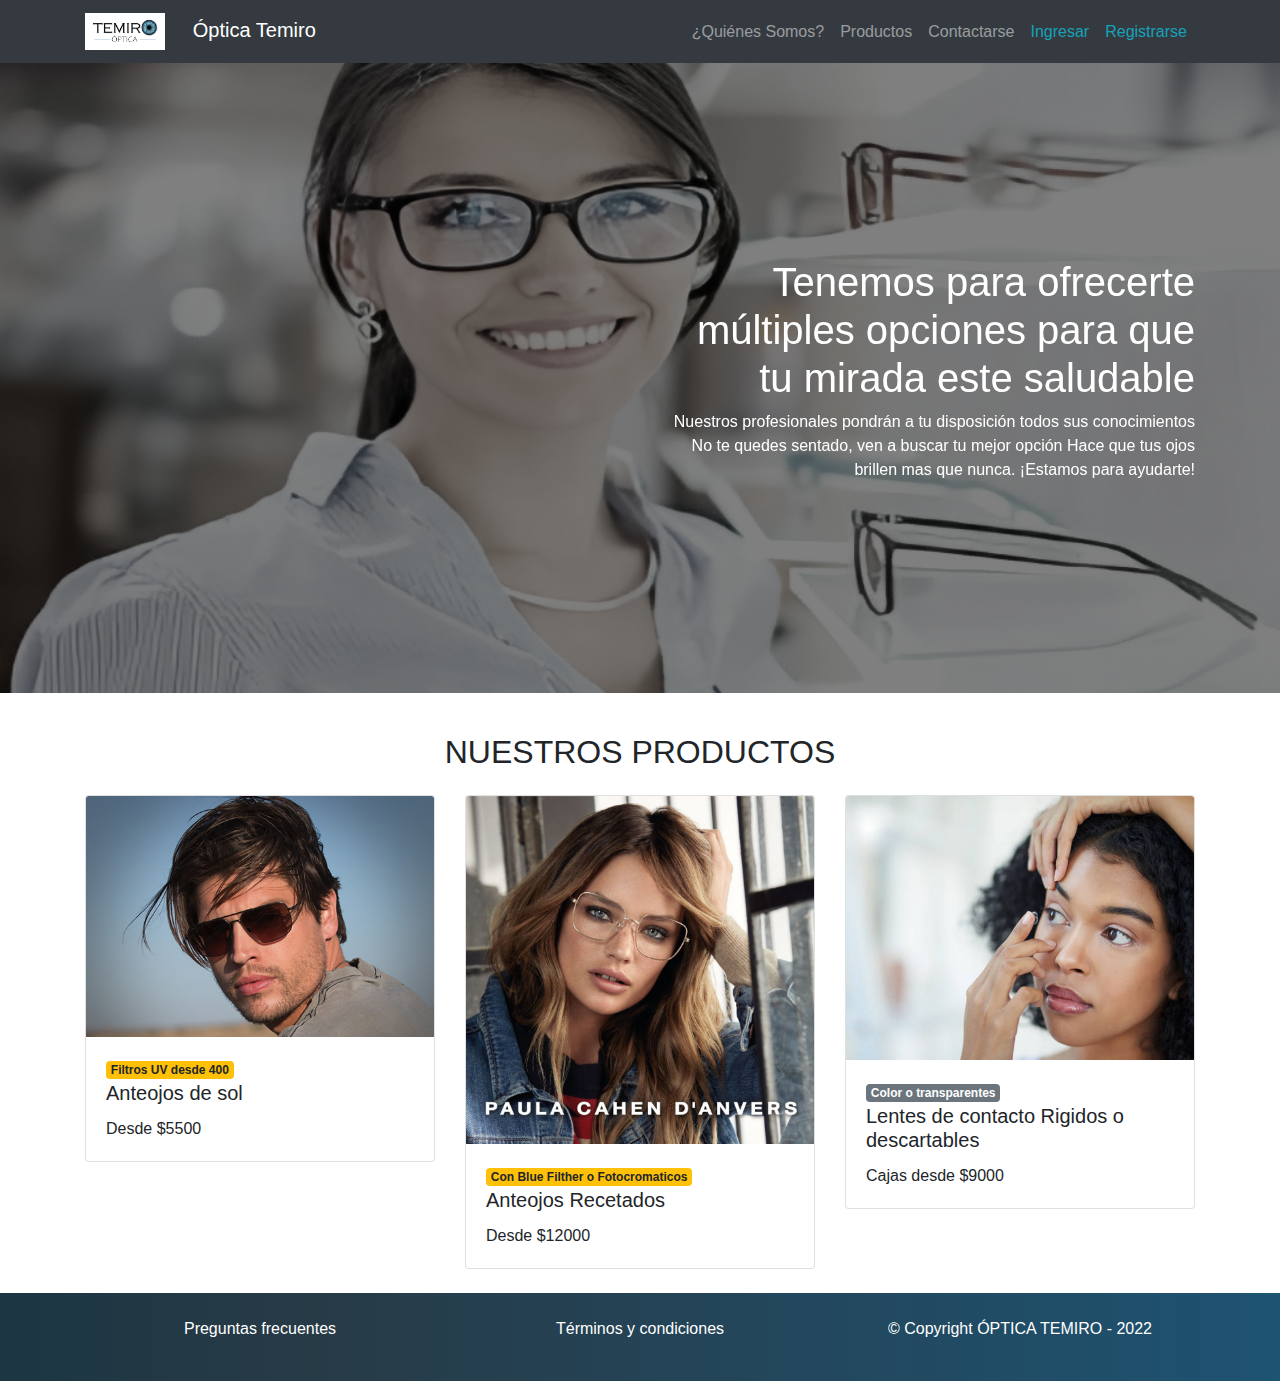
<file: frontend/index.html>
<!doctype html>
<html lang="en">
  <head>
    <meta charset="utf-8">
    <meta name="viewport" content="width=device-width, initial-scale=1, shrink-to-fit=no">

<!-- <link rel="stylesheet" href="css/bootstrap-5.2.1.min.css">   -->
    <link rel="stylesheet" href="https://stackpath.bootstrapcdn.com/bootstrap/4.1.3/css/bootstrap.min.css">
    <link rel="stylesheet" href="css/index.css">
    
    <title>Óptica Temiro</title>
  </head>
  <body data-spy="scroll" data-target="#navbar" data-offset="57">

    <header>
    <nav id="header" class="navbar navbar-expand-lg navbar-dark bg-dark sticky-top">
      <div class="container">
        <a class="navbar-brand" href="#">
          <img src="img/marcaoptica.jpg" alt="logo óptica">
          &nbsp&nbsp&nbsp  Óptica Temiro
        </a>
        <button class="navbar-toggler" type="button" data-toggle="collapse" data-target="#navbar" aria-controls="navbarSupportedContent" aria-expanded="false" aria-label="Toggle navigation">
          <span class="navbar-toggler-icon"></span>
        </button>

        <div class="collapse navbar-collapse" id="navbar">
          <ul class="navbar-nav ml-auto">
            <li class="nav-item">
              <a class="nav-link" href="./quienes-somos.html">¿Quiénes Somos?</a>
            </li>
            <li class="nav-item">
              <a class="nav-link" href="./pedido-usuarios.html">Productos</a>
            </li>
            <li class="nav-item">
              <a class="nav-link" href="./contacto-temiro.html">Contactarse</a>
            </li>
            <li class="nav-item ">
              <a class="nav-link text-info" href="./login.html">Ingresar</a>
            </li>
            <li class="nav-item">
              <a class="nav-link text-info" href="./formulario-registro.html" data-target="#modallogin">Registrarse</a>
            </li>
          </ul>
        </div>
      </div>
    </nav>
    </header>

    <main id="main">
      <section>
      <div id="carousel" class="carousel slide carousel-fade" data-ride="carousel" data-pause="false">
        <div class="carousel-inner">
          <div class="carousel-item active">
            <img class="d-block w-100" src="./img/imgdelcentro.jpg" alt="Imagen principal">
          </div>           
          <div class="overlay">
            <div class="container">
              <div class="row align-items-center">
                <div class="col-md-6 offset-md-6 text-center text-md-right">
                  <h1>Tenemos para ofrecerte múltiples opciones para que tu 
                    mirada este saludable</h1>
                  
                     
                    Nuestros profesionales pondrán a tu disposición
                    todos sus conocimientos
                    No te quedes sentado, ven a buscar tu mejor opción
                    Hace que tus ojos brillen mas que nunca. 
                    ¡Estamos para ayudarte!
                  </p>
                  <!--<a href="#" class="btn btn-outline-light" data-toggle="modal">Productos</a>
                  <button type="button" class="btn btnlogin" href= "./login.html" data-target="#modallogin">Ingresar</button>-->
                </div>
              </div>
            </div>
          </div>
        </div>
      </div>      
    </section>
    
    <section id="Productos" class="mt-4">
      <div class="container">
        <div class="row">
          <div class="col text-center text-uppercase p-3">
            <h2>Nuestros productos</h2>
          </div>
        </div>
        <div class="row">
          <div class="col-12 col-md-6 col-lg-4 mb-4">
            <div class="card">
              <img class="card-img-top" src="./img/gafas-serengeti-para-conducir-2.jpg"  alt="Foto anteojos de sol">
              <div class="card-body">
                <div class="badges">
                  <span class="badge badge-warning">Filtros UV desde 400</span>
                </div>
                <h5 class="card-title">Anteojos de sol</h5>
                <p class="card-text">Desde $5500</p>
              </div>
            </div>
          </div>
          <div class="col-12 col-md-6 col-lg-4 mb-4">
            <div class="card">
              <img class="card-img-top" src="./img/paula-rx-2020-1024x1022.jpg" alt="Foto anteojos Recetados">
              <div class="card-body">
                <div class="badges">
                  <span class="badge badge-warning">Con Blue Filther o Fotocromaticos</span>
                </div>
                <h5 class="card-title">Anteojos Recetados</h5>
                <p class="card-text">Desde $12000</p>
              </div>
            </div>
          </div>
          <div class="col-12 col-md-6 col-lg-4 mb-4">
            <div class="card">
              <img class="card-img-top" src="./img/contactos.jpg" alt="lentes de contacto">
              <div class="card-body">
                <div class="badges">
                  <span class="badge badge-secondary">Color o transparentes</span>
                </div>
                <h5 class="card-title">Lentes de contacto Rigidos o descartables</h5>
                <p class="card-text">Cajas desde $9000</p>
              </div>
            </div>
          </div>
          
        </div>
      </div>
    </section>   
    </main>

    <footer id="footer" class="pb-4 pt-4">
      <div class="container">
        <div class="row text-center">
          <div class="col-12 col-lg">
            <a href="./faq.html">Preguntas frecuentes</a>
          </div>
          <div class="col-12 col-lg">
            <a href="./terminos-condiciones.html">Términos y condiciones</a>
          </div>
          <div class="col-12 col-lg">
            <a href="#"><p class="copyright">&copy Copyright ÓPTICA TEMIRO - 2022</p></a>
        </div>
      </div>
    </footer>
    
    <script src="https://code.jquery.com/jquery-3.3.1.slim.min.js"></script>
    <script src="https://stackpath.bootstrapcdn.com/bootstrap/4.1.3/js/bootstrap.min.js"></script>
<!-- <script src="js/bootstrap-5.2.1.bundle.min.js"></script>  -->
  </body>
</html>
</file>
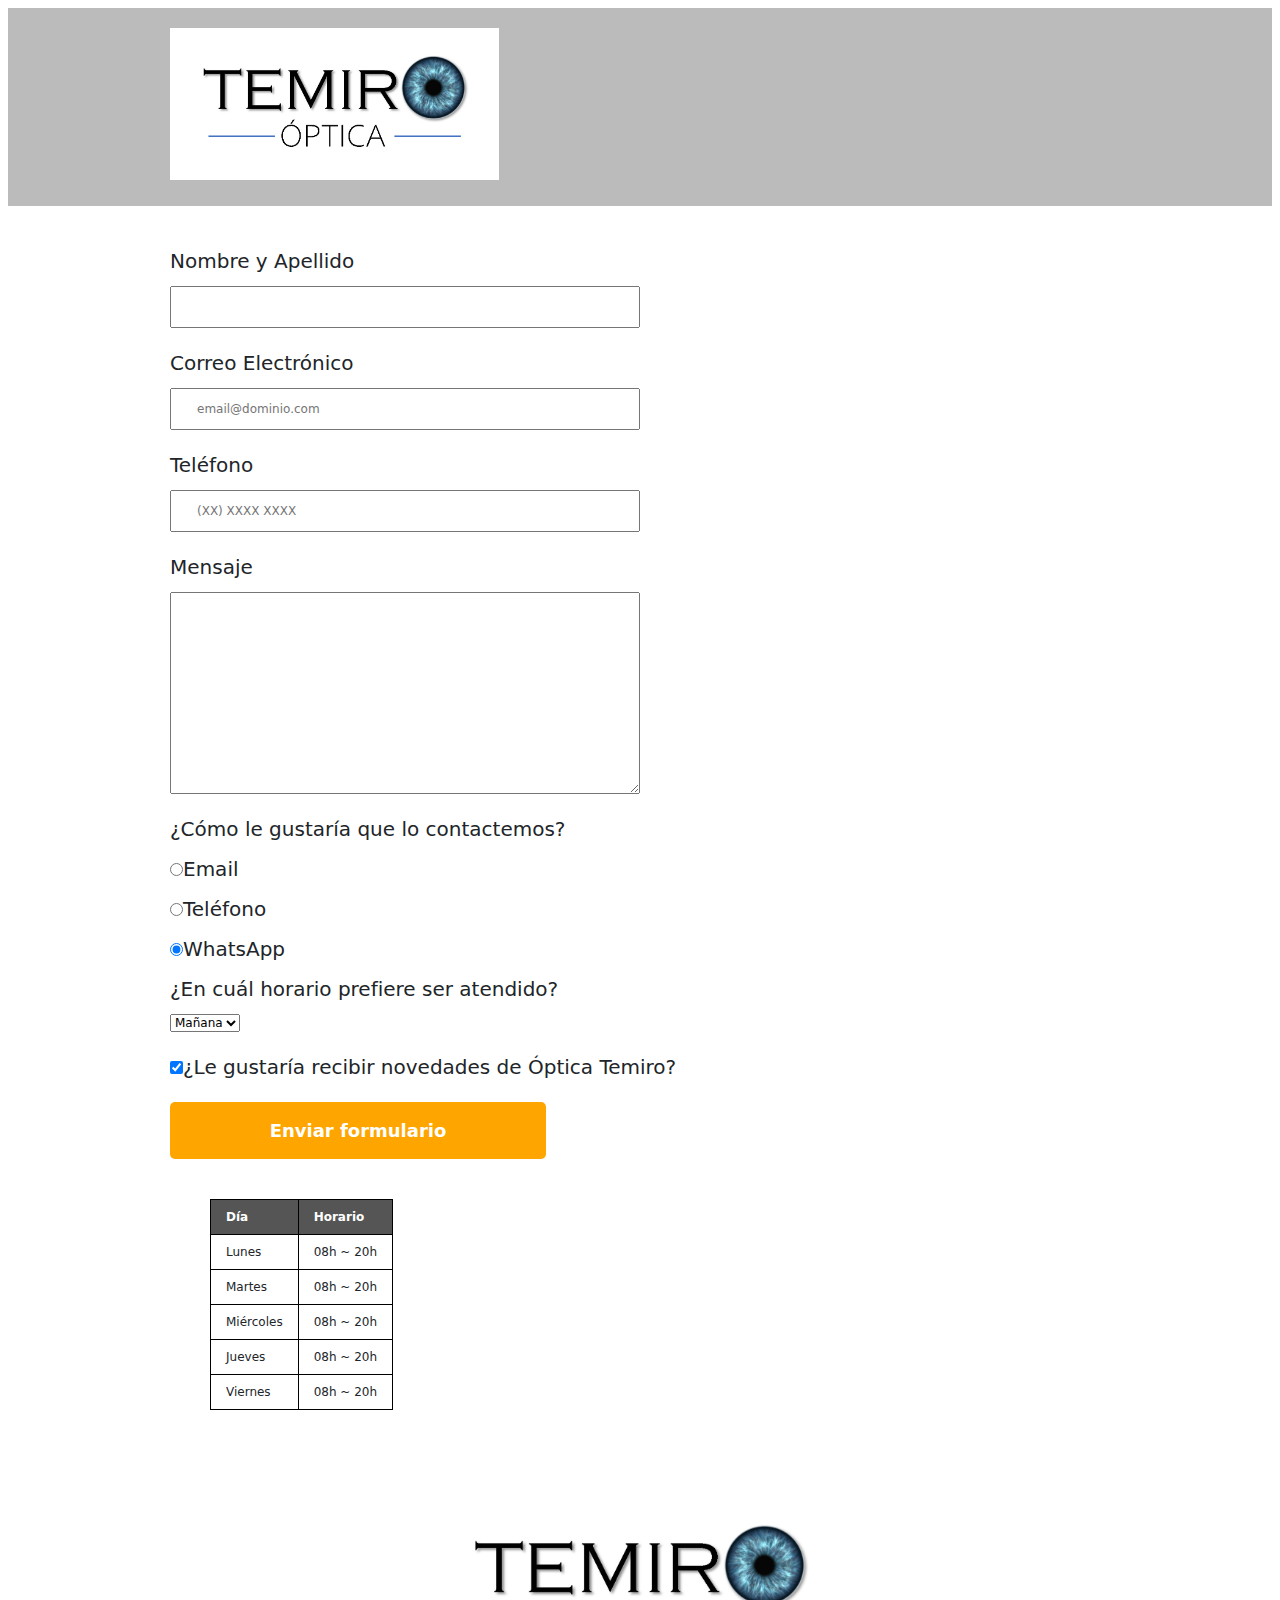
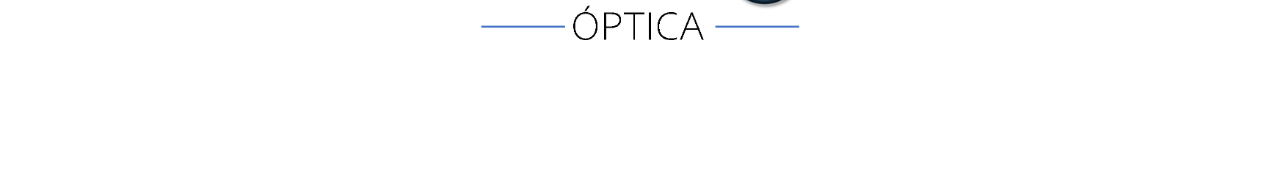
<file: frontend/contacto-temiro.html>
<!DOCTYPE html>
<html lang="es">
<head>
    <meta charset="UTF-8">
    <meta name="viewport" content="width=device-width, initial-scale=1">
    
    <link rel="stylesheet" href="css/bootstrap-5.2.1.min.css">
    <link rel="stylesheet" href="css/estilos.css">
    
    <title>Contáctanos</title>
</head>
<body class="bodyContacto">
    <header class="headerContacto">
            <div class="cajaContacto">
                <h1><img class="logoContacto" src="img/marcaoptica.jpg" alt="Logo de Óptica Temiro" width=150></h1>
            </div>
    </header>
    
    <main class="mainContacto">
            <form class="formContacto">
                <label for="nombreapellido">Nombre y Apellido</label>
                <input type="text" id="nombreapellido" class="input-padron" required>

                <label for="correoelectronico">Correo Electrónico</label>
                <input type="email" id="correoelectronico" class="input-padron" required placeholder="email@dominio.com">

                <label for="telefono">Teléfono</label>
                <input type="tel" id="telefono" class="input-padron" required placeholder="(XX) XXXX XXXX">

                <label for="mensaje">Mensaje</label>
                <textarea cols="70" rows="10" id="mensaje" class="input-padron" required></textarea>
                
                <fieldset>
                    <legend>¿Cómo le gustaría que lo contactemos?</legend>

                    <label for="radio-email"><input type="radio" name="contacto" value="email" id="radio-email">Email</label>
                    
                    <label for="radio-telefono"><input type="radio" name="contacto" value="telefono" id="radio-telefono">Teléfono</label>
                    
                    <label for="radio-whatsapp"><input type="radio" name="contacto" value="whatsapp" id="radio-whatsapp" checked>WhatsApp</label>
                    
                </fieldset>
               
                <fieldset>
                    <legend>¿En cuál horario prefiere ser atendido?</legend>
                    <select>
                        <option>Mañana</option>
                        <option>Tarde</option>
                        <option>Noche</option>
                    </select>
                </fieldset>
                
                <label class="checkbox"><input type="checkbox" checked>¿Le gustaría recibir novedades de Óptica Temiro?</label>                
                
                <input type="submit" value="Enviar formulario" class="enviar">

            </form>

            <table class="tableContacto">
                <thead>
                    <tr>
                        <th>Día</th>
                        <th>Horario</th>
                    </tr>
                </thead>
                <tbody>
                    <tr>
                        <td>Lunes</td>
                        <td>08h ~ 20h</td>
                    </tr>
                    <tr>
                        <td>Martes</td>
                        <td>08h ~ 20h</td>
                    </tr>
                    <tr>
                        <td>Miércoles</td>
                        <td>08h ~ 20h</td>
                    </tr>
                    <tr>
                        <td>Jueves</td>
                        <td>08h ~ 20h</td>
                    </tr>
                    <tr>
                        <td>Viernes</td>
                        <td>08h ~ 20h</td>
                    </tr>
                </tbody>
            </table>
    </main>
        
    <footer class="footerContacto">
        <img class="logoContacto" src="img/marcaoptica.jpg" alt="Logo de Óptica Temiro">
        <p class="copyrightContacto">&copy Copyright ÓPTICA TEMIRO - 2022</p>
    </footer>
    
    <script src="js/bootstrap-5.2.1.bundle.min.js"></script>
</body>    
</html>
</file>
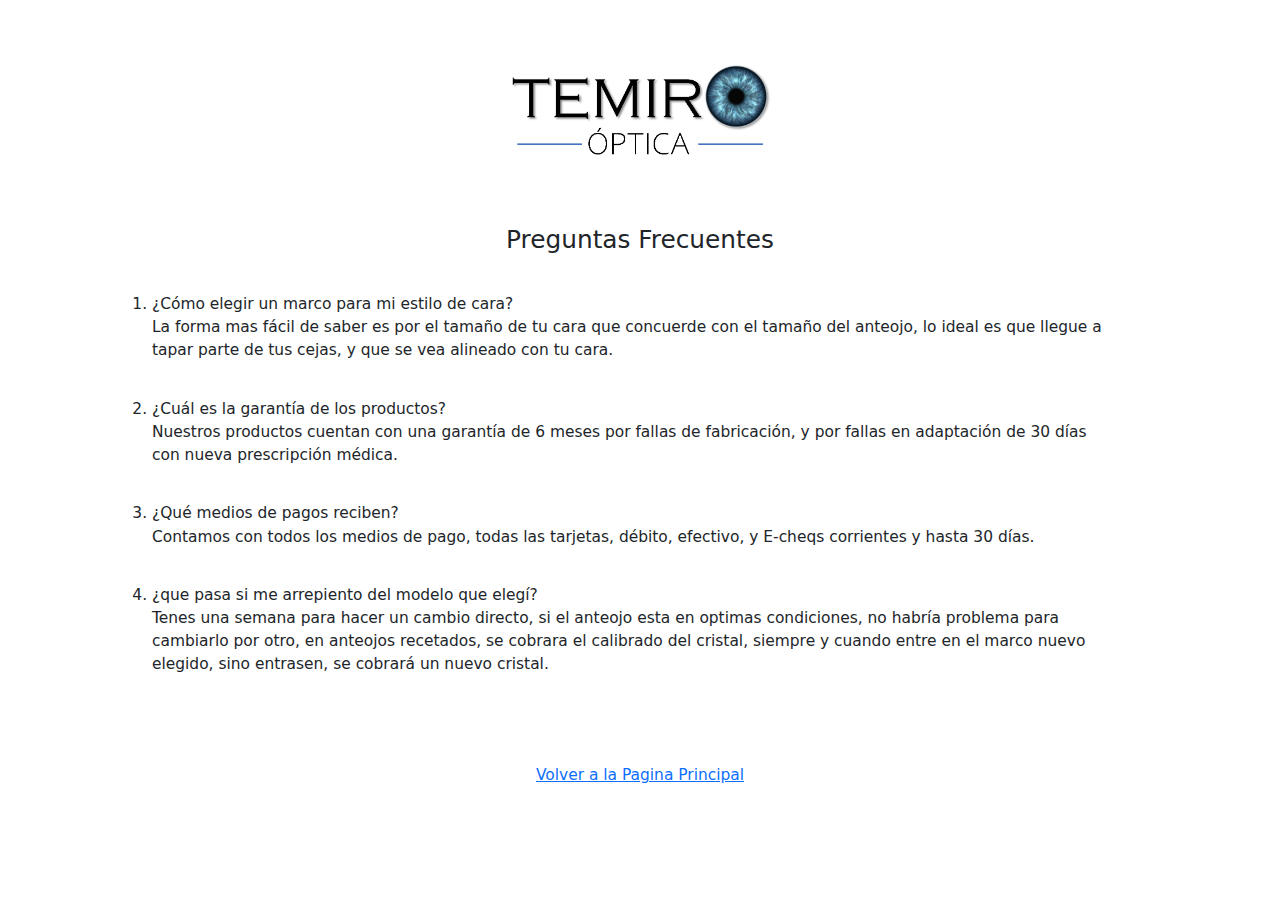
<file: frontend/FAQ.html>
<!DOCTYPE html>
<html lang="es">
<head>
    <meta charset="UTF-8">
    <meta name="viewport" content="width=device-width, initial-scale=1">    
    <link rel="stylesheet" href="css/bootstrap-5.2.1.min.css">
    <link rel="stylesheet" href="css/estilos.css">        
    <title>FAQ</title>
</head>
<body class="FAQ">
    <header>
        <img class="logoFAQ" src="./img/marcaoptica.jpg" alt="logo de la Óptica">
        <h1 class="title-FAQ">Preguntas Frecuentes</h1>
    </header>
    
    <div class="contenedor-FAQ">
        <div class="contenido-FAQ">
            
            <ol class="preguntas">
                <li class="items-faq"> ¿Cómo elegir un marco para mi estilo de cara?</li>
                    <p>La forma mas fácil de saber es por el tamaño de tu cara que concuerde con el tamaño del anteojo, lo ideal es que llegue a tapar parte de tus cejas, y que se vea alineado con tu cara.</p><br>
                <li class="items-faq"> ¿Cuál es la garantía de los productos?</li>
                    <p>Nuestros productos cuentan con una garantía de 6 meses por fallas de fabricación, y por fallas en adaptación de 30 días con nueva prescripción médica.</p><br>
                <li class="items-faq">¿Qué medios de pagos reciben?</li>
                    <p>Contamos con todos los medios de pago, todas las tarjetas, débito, efectivo, y E-cheqs corrientes y hasta 30 días.</p><br>
                <li class="items-faq">¿que pasa si me arrepiento del modelo que elegí?</li>
                    <p>Tenes una semana para hacer un cambio directo, si el anteojo esta en optimas condiciones, no habría problema para cambiarlo por otro, en anteojos recetados, se cobrara el calibrado del cristal, siempre y cuando entre en el marco nuevo elegido, sino entrasen, se cobrará un nuevo cristal.  </p>
            </ol>
        </div>

        
    </div>
 
</body>
<footer>
    <div class="footer-faq" id="faq">
        <a href="index.html">Volver a la Pagina Principal</a>
</html>
</file>
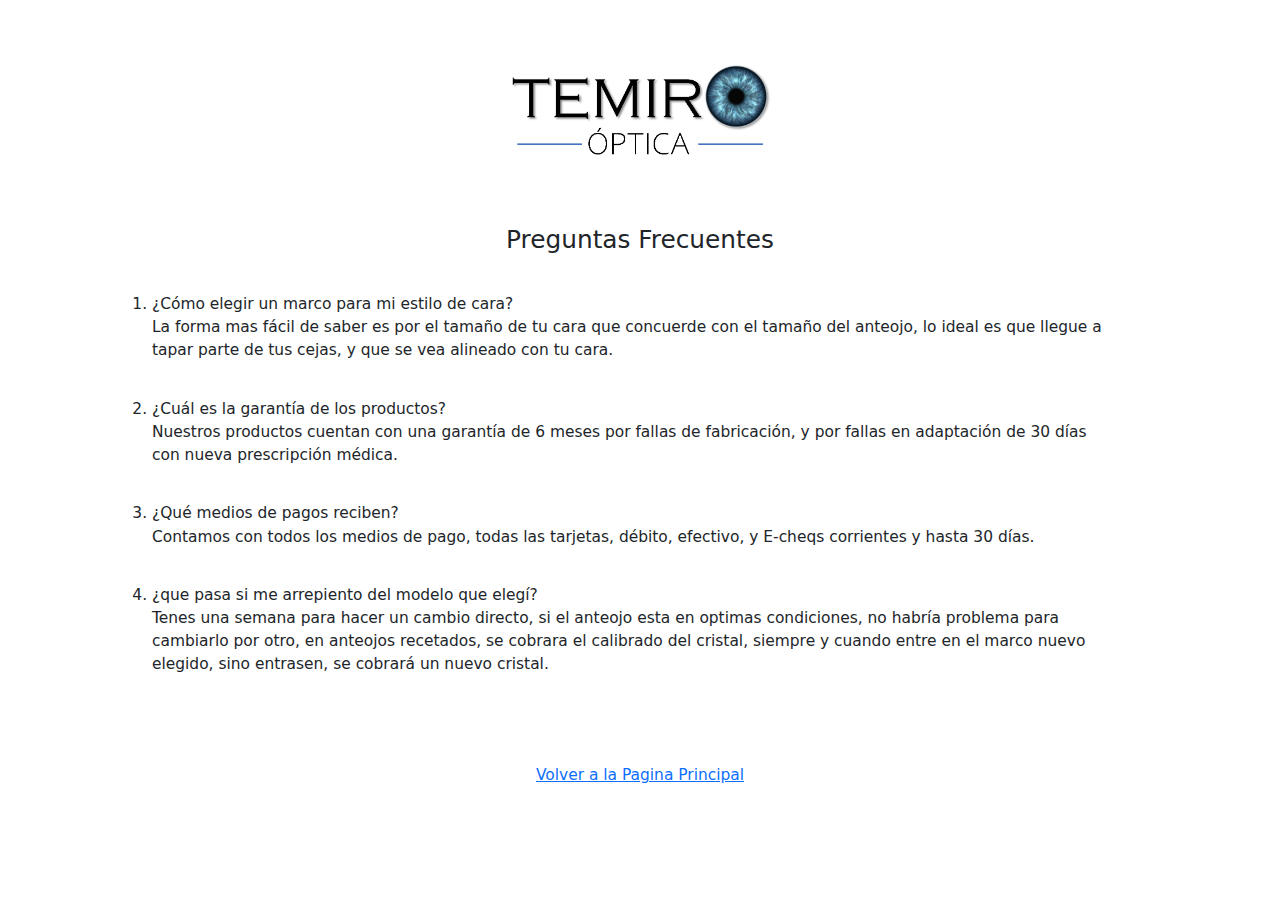
<file: frontend/faq.html>
<!DOCTYPE html>
<html lang="es">
<head>
    <meta charset="UTF-8">
    <meta name="viewport" content="width=device-width, initial-scale=1">
    
    <link rel="stylesheet" href="css/bootstrap-5.2.1.min.css">
    <link rel="stylesheet" href="css/estilos.css">
    
    <title>FAQ</title>
</head>
<body class="FAQ">
    <header>
        <img class="logoFAQ" src="img/marcaoptica.jpg" alt="logo de la Óptica" width=150>
        <h1 class="title-FAQ">Preguntas Frecuentes</h1>
    </header>
    <main>
    <div class="contenedor-FAQ">
        <div class="contenido-FAQ">

            <ol class="preguntas">
                <li class="items-faq"> ¿Cómo elegir un marco para mi estilo de cara?</li>
                    <p>La forma mas fácil de saber es por el tamaño de tu cara que concuerde con el tamaño del anteojo, lo ideal es que llegue a tapar parte de tus cejas, y que se vea alineado con tu cara.</p><br>
                <li class="items-faq"> ¿Cuál es la garantía de los productos?</li>
                    <p>Nuestros productos cuentan con una garantía de 6 meses por fallas de fabricación, y por fallas en adaptación de 30 días con nueva prescripción médica.</p><br>
                <li class="items-faq">¿Qué medios de pagos reciben?</li>
                    <p>Contamos con todos los medios de pago, todas las tarjetas, débito, efectivo, y E-cheqs corrientes y hasta 30 días.</p><br>
                <li class="items-faq">¿que pasa si me arrepiento del modelo que elegí?</li>
                    <p>Tenes una semana para hacer un cambio directo, si el anteojo esta en optimas condiciones, no habría problema para cambiarlo por otro, en anteojos recetados, se cobrara el calibrado del cristal, siempre y cuando entre en el marco nuevo elegido, sino entrasen, se cobrará un nuevo cristal.  </p>
            </ol>
        </div>

    </div>
    </main>
    <footer>
        <div class="footer-faq" id="faq">
            <a href="index.html">Volver a la Pagina Principal</a>
        </div>
    </footer>
    
    <script src="js/bootstrap-5.2.1.bundle.min.js"></script>
</body>
</html>
</file>
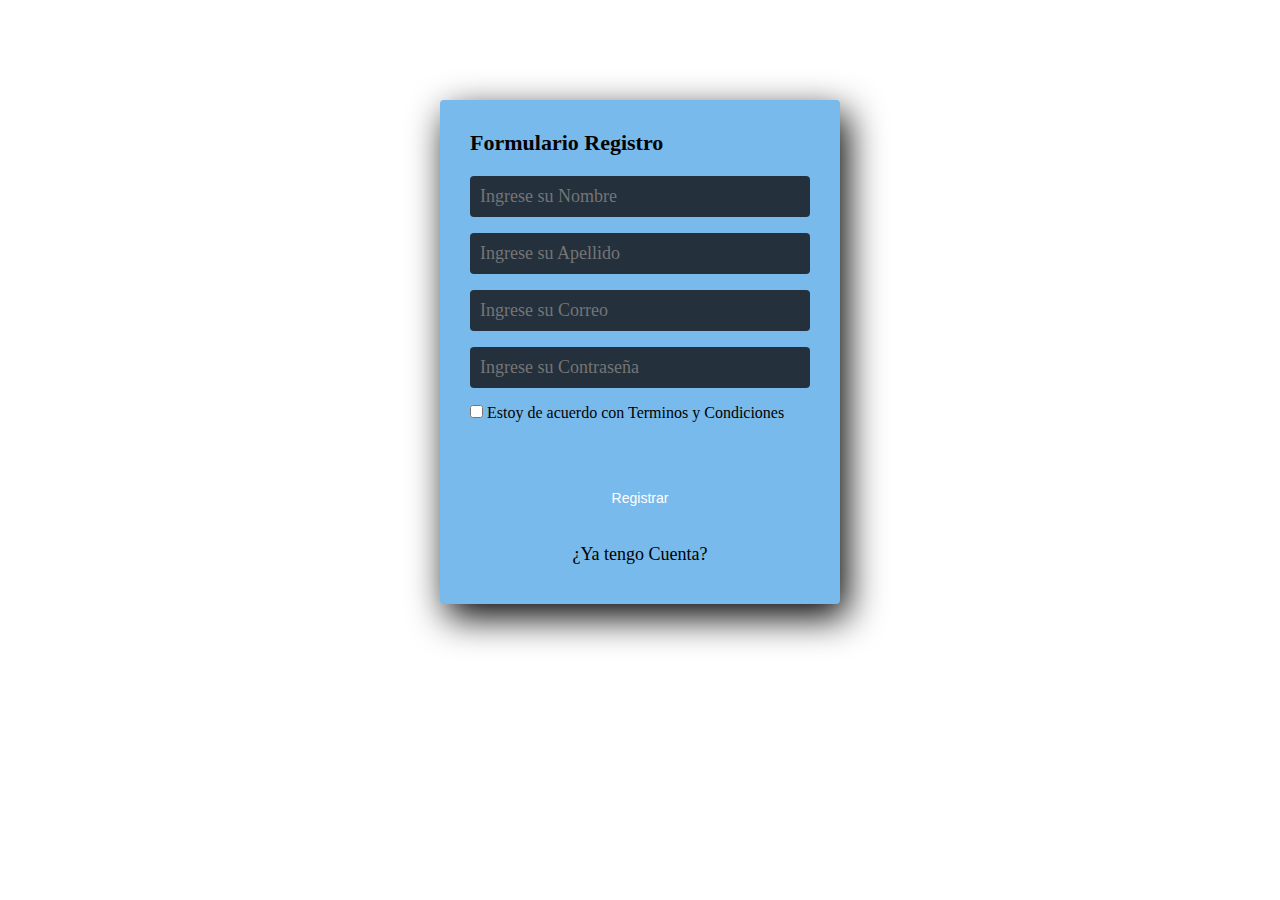
<file: frontend/Formulario de registro.HTML>
<!DOCTYPE html>
<html lang="en">
<head>
  <meta charset="UTF-8">
  <meta name="viewport" content="width=device-width, initial-scale=1.0">
  <meta http-equiv="X-UA-Compatible" content="ie=edge">
  <link rel="stylesheet" href="./css/Style Formulario Registro .css">
  <title>Formulario Registro</title>
</head>
<body>
  <section class="form-register">
    <h4>Formulario Registro</h4>
    <input class="controls" type="text" name="nombres" id="nombres" placeholder="Ingrese su Nombre">
    <input class="controls" type="text" name="apellidos" id="apellidos" placeholder="Ingrese su Apellido">
    <input class="controls" type="email" name="correo" id="correo" placeholder="Ingrese su Correo">
    <input class="controls" type="password" name="correo" id="correo" placeholder="Ingrese su Contraseña">
    <input type="checkbox" name="Aceptar" <p>   Estoy de acuerdo con <a href="#">Terminos y Condiciones</a></p>
    <input class="botons" type="submit" value="Registrar">
    <p><a href="/login/login.html">¿Ya tengo Cuenta?</a></p>
  </section>

</body>
</html>
</file>
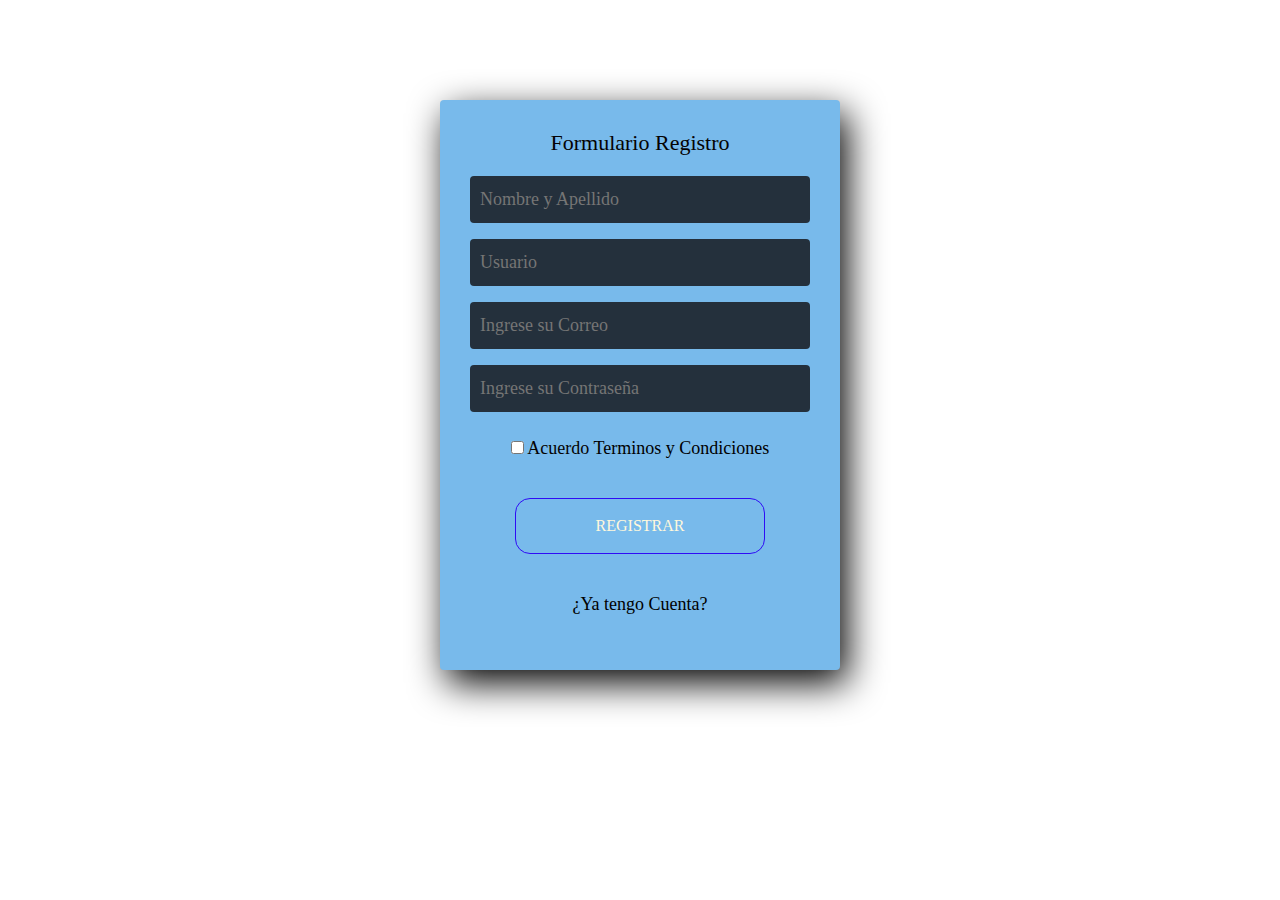
<file: frontend/formulario-registro.html>
<!DOCTYPE html>
<html lang="es">
<head>
    <meta charset="UTF-8">
    <meta name="viewport" content="width=device-width, initial-scale=1.0">
    <meta http-equiv="X-UA-Compatible" content="ie=edge">
    
    <link rel="stylesheet" href="css/bootstrap-5.2.1.min.css">
    <link rel="stylesheet" href="css/formulario-registro.css">
    
    <title>Formulario Registro</title>
</head>
<body>
    <section class="form-register">
        <form action="">
            <h4>Formulario Registro</h4>

            <input class="controls" type="text" name="nombre" id="nombre" placeholder="Nombre y Apellido" required minlength="5" maxlength="30">
            <span></span>
            <input class="controls" type="text" name="usuario" id="usuario" placeholder="Usuario" required minlength="5" maxlength="30">
            <span></span>
            <input class="controls" type="email" name="email" id="email" placeholder="Ingrese su Correo" required minlength="8" maxlength="40">
            <span id="correoOk"></span>
            <input class="controls" type="password" name="password" id="password" placeholder="Ingrese su Contraseña" required minlength="8" maxlength="80">
            <span></span>
            <p>
                <input type="checkbox" name="Aceptar" id="checkbox"> Acuerdo 
                <a target="_blank" href="terminos-condiciones.html" required>Terminos y Condiciones</a>
            </p>
            <button type="submit" class="btn">Registrar</button>
            <p>
                <a href="login.html">¿Ya tengo Cuenta?</a>
            </p>
        </form>
    </section>
  
    <script src="js/bootstrap-5.2.1.bundle.min.js"></script>
    <script src="js/validacionRegistro.js"></script>
</body>
</html>
</file>
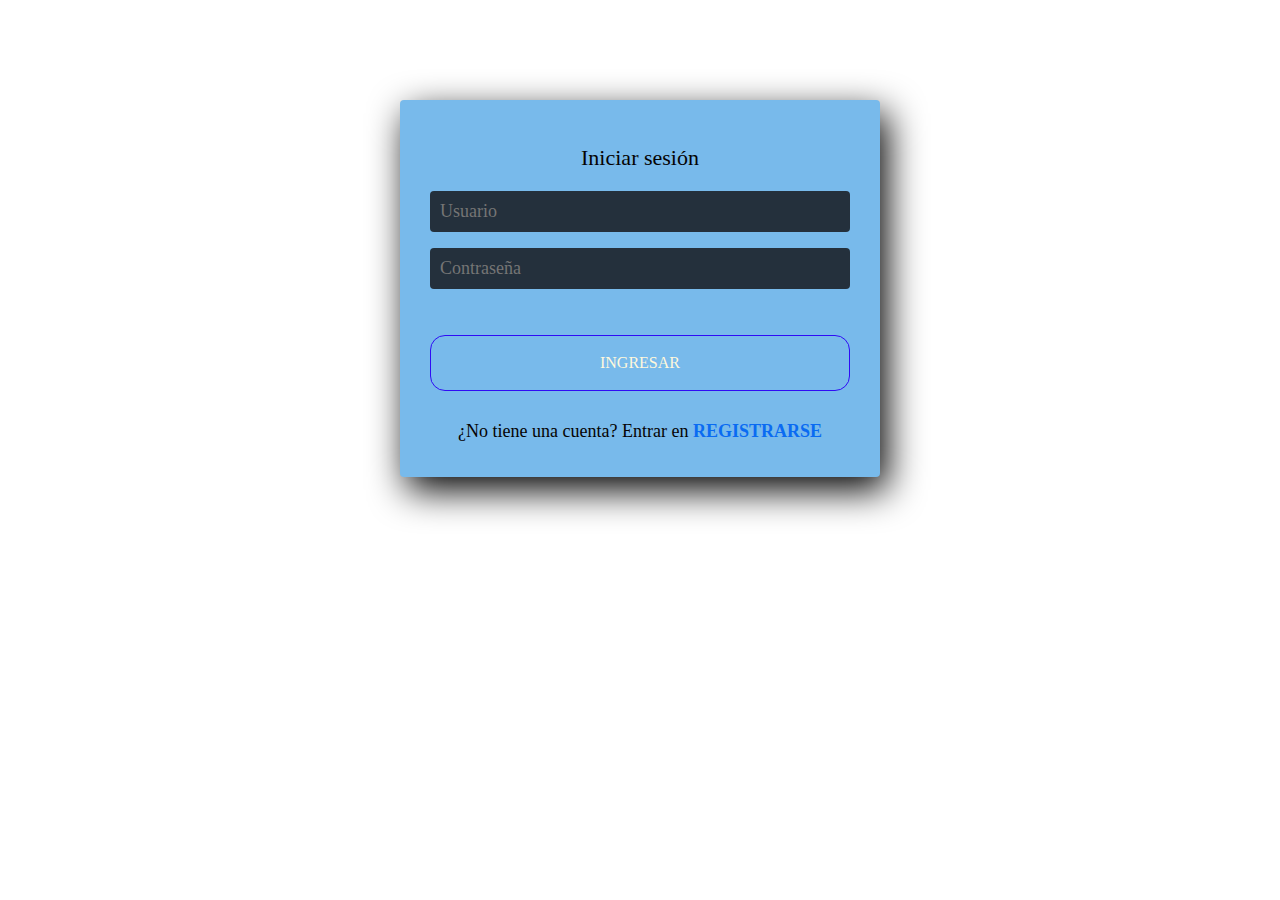
<file: frontend/login.html>
<!DOCTYPE html>
<html lang="es">
<head>
    <meta charset="UTF-8">
    <meta http-equiv="X-UA-Compatible" content="IE=edge">
    <meta name="viewport" content="width=device-width, initial-scale=1.0">
    
    <link rel="stylesheet" href="css/bootstrap-5.2.1.min.css">
    <link rel="stylesheet" href="css/normalize.css">
    <link rel="stylesheet" href="css/login.css">
    
    <title>Login TEMIRO</title>
</head>
<body>
    
    <section class="form-box">

        <!-- Acá podría ubicarse el logo de la óptica -->
        <h1 class="form-title">Iniciar sesión</h1>
        <form action="" class="needs-validation" novalidate >
            <input type="text" placeholder="Usuario" class="transfor" required minlength="5" maxlength="30">
            <div class="invalid-feedback">
               Por favor ingrese su nombre de usuario (entre 5 y 30 caract.)<br><br>
            </div> 
            <input type="password" placeholder="Contraseña" class="transfor" required minlength="8" maxlength="80">
            <div class="invalid-feedback">
               Por favor ingrese su contraseña (entre 8 y 80 caract.)<br><br>
            </div>  
            <button type="submit" class="btn">Ingresar</button>
        </form>
        <p>¿No tiene una cuenta? Entrar en  
           <a class="enlace" href="formulario-registro.html"> Registrarse</a>
        </p>
    
    </section>

    <script src="js/bootstrap-5.2.1.bundle.min.js"></script>
    <script src="js/validacionLogin.js"></script>   
</body>
</html>
</file>
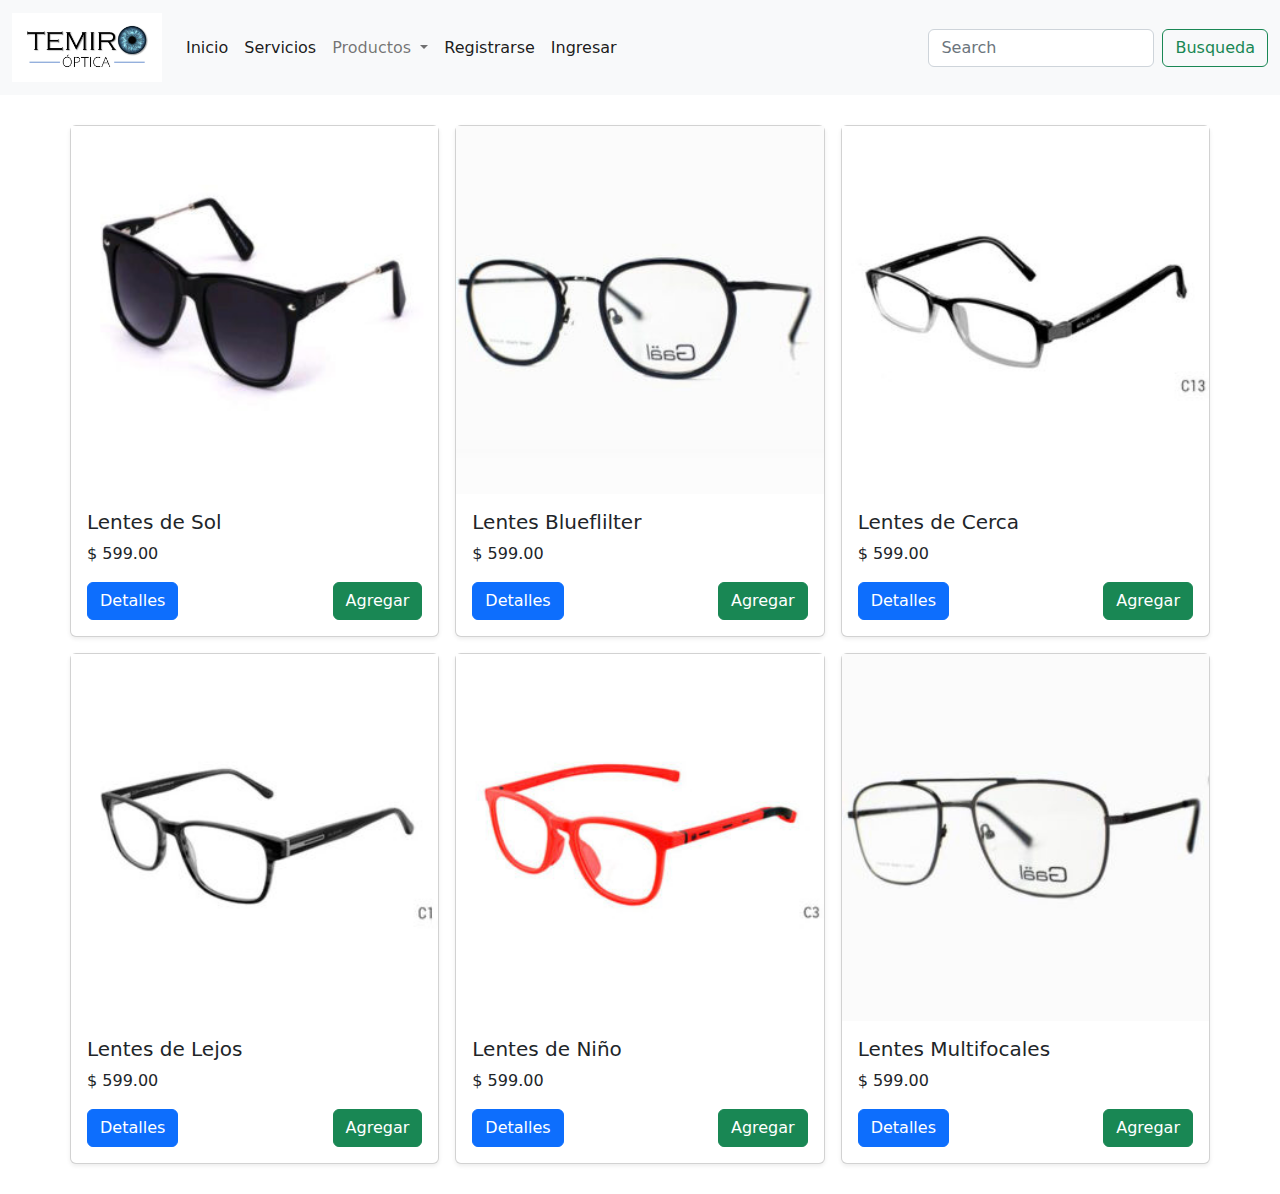
<file: frontend/pedido-usuarios.html>
<!DOCTYPE html>
<html lang="es">
<head>
    <meta charset="UTF-8">
    <meta http-equiv="X-UA-Compatible" content="IE=edge">
    <meta name="viewport" content="width=device-width, initial-scale=1.0">
    
    <link rel="stylesheet" href="css/bootstrap-5.2.1.min.css">
    <link rel="stylesheet" href="css/pedido-usuarios.css">
    
    <title>Productos</title>
</head>
<body>
  <nav class="navbar navbar-expand-lg bg-light">
    <div class="container-fluid">
      <a class="navbar-brand" href="#">
        <img src="img/marcaoptica.jpg" alt="opticaTeMiro" width="150">
      </a>
      <button class="navbar-toggler" type="button" data-bs-toggle="collapse" data-bs-target="#navbarSupportedContent" aria-controls="navbarSupportedContent" aria-expanded="false" aria-label="Toggle navigation">
        <span class="navbar-toggler-icon"></span>
      </button>
      <div class="collapse navbar-collapse" id="navbarSupportedContent">
        <ul class="navbar-nav me-auto mb-2 mb-lg-0">
          <li class="nav-item">
            <a class="nav-link active" aria-current="page" href="index.html">Inicio</a>
          </li>
          <li class="nav-item">
            <a class="nav-link active" aria-current="page" href="#">Servicios</a>
          </li>
          <li class="nav-item dropdown">
            <a class="nav-link dropdown-toggle" href="#" role="button" data-bs-toggle="dropdown-toggle" aria-expanded="false">
              Productos
            </a>
            <ul class="dropdown-menu">
              <li><a class="dropdown-item" href="#">Anteojos</a></li>
              <li><a class="dropdown-item" href="#">Anteojos con receta</a></li>
              <li><hr class="dropdown-divider"></li>
              <li><a class="dropdown-item" href="#">carga tu receta</a></li>
            </ul>
          </li>
          <li class="nav-item">
            <a class="nav-link active" aria-current="page" href="formulario-registro.html">Registrarse</a></li>
          <li>
            <a class="nav-link active" aria-current="page" href="login.html">Ingresar</a></li>
        </ul>
        <form class="d-flex" role="search">
          <input class="form-control me-2" type="search" placeholder="Search" aria-label="Search">
          <button class="btn btn-outline-success" type="submit">Busqueda</button>
        </form>
      </div>
    </div>
  </nav>
  <!--Cuerpo de pagina,las imagenes(Van alojadas en la misma carpeta que el index) -->

  <main>
    <div class="container">
        <div class="row row-cols-1 row-cols-sm-2 row-cols-md-3 g-3">
            <div class="col">
                <div class="card shadow-sm">
                    <img src="img/pedidos/lente de sol.jpg">
                    <div class="card-body">
                        <h5 class="card-title">Lentes de Sol</h5>
                        <p class="card-text">$ 599.00</p>
                        <div class="d-flex justify-content-between align-items-center">
                            <div class="btn-group">
                                <a href="#" class="btn btn-primary">Detalles</a>
                            </div>
                            <a href="#" class="btn btn-success">Agregar</a>
                        </div>
                    </div>
                </div>
            </div>
          <div class="col">
                <div class="card shadow-sm">
                    <img src="img/pedidos/lentes bluefilter.jpg">
                    <div class="card-body">
                        <h5 class="card-title">Lentes Blueflilter</h5>
                        <p class="card-text">$ 599.00</p>
                        <div class="d-flex justify-content-between align-items-center">
                            <div class="btn-group">
                                <a href="#" class="btn btn-primary">Detalles</a>
                            </div>
                            <a href="#" class="btn btn-success">Agregar</a>
                        </div>
                    </div>
                </div>
            </div>
          <div class="col">
                <div class="card shadow-sm">
                    <img src="img/pedidos/lentes de cerca.jpg">
                    <div class="card-body">
                        <h5 class="card-title">Lentes de Cerca</h5>
                        <p class="card-text">$ 599.00</p>
                        <div class="d-flex justify-content-between align-items-center">
                            <div class="btn-group">
                                <a href="#" class="btn btn-primary">Detalles</a>
                            </div>
                            <a href="#" class="btn btn-success">Agregar</a>
                        </div>
                    </div>
                </div>
            </div>
          <div class="col">
                <div class="card shadow-sm">
                    <img src="img/pedidos/lentes de lejos.jpg">
                    <div class="card-body">
                        <h5 class="card-title">Lentes de Lejos</h5>
                        <p class="card-text">$ 599.00</p>
                        <div class="d-flex justify-content-between align-items-center">
                            <div class="btn-group">
                                <a href="#" class="btn btn-primary">Detalles</a>
                            </div>
                            <a href="#" class="btn btn-success">Agregar</a>
                        </div>
                    </div>
                </div>
            </div>
          <div class="col">
                <div class="card shadow-sm">
                    <img src="img/pedidos/lentes de niño.jpg">
                    <div class="card-body">
                        <h5 class="card-title">Lentes de Niño</h5>
                        <p class="card-text">$ 599.00</p>
                        <div class="d-flex justify-content-between align-items-center">
                            <div class="btn-group">
                                <a href="#" class="btn btn-primary">Detalles</a>
                            </div>
                            <a href="#" class="btn btn-success">Agregar</a>
                        </div>
                    </div>
                </div>
            </div>
          <div class="col">
                <div class="card shadow-sm">
                    <img src="img/pedidos/lentes multifocal.jpg">
                    <div class="card-body">
                        <h5 class="card-title">Lentes Multifocales</h5>
                        <p class="card-text">$ 599.00</p>
                        <div class="d-flex justify-content-between align-items-center">
                            <div class="btn-group">
                                <a href="#" class="btn btn-primary">Detalles</a>
                            </div>
                            <a href="#" class="btn btn-success">Agregar</a>
                        </div>
                    </div>
                </div>
            </div>
        </div>
     </div>
  </main>
  <footer>
  
  </footer>
  
  <script src="js/bootstrap-5.2.1.bundle.min.js"></script>
</body>
</html>
</file>
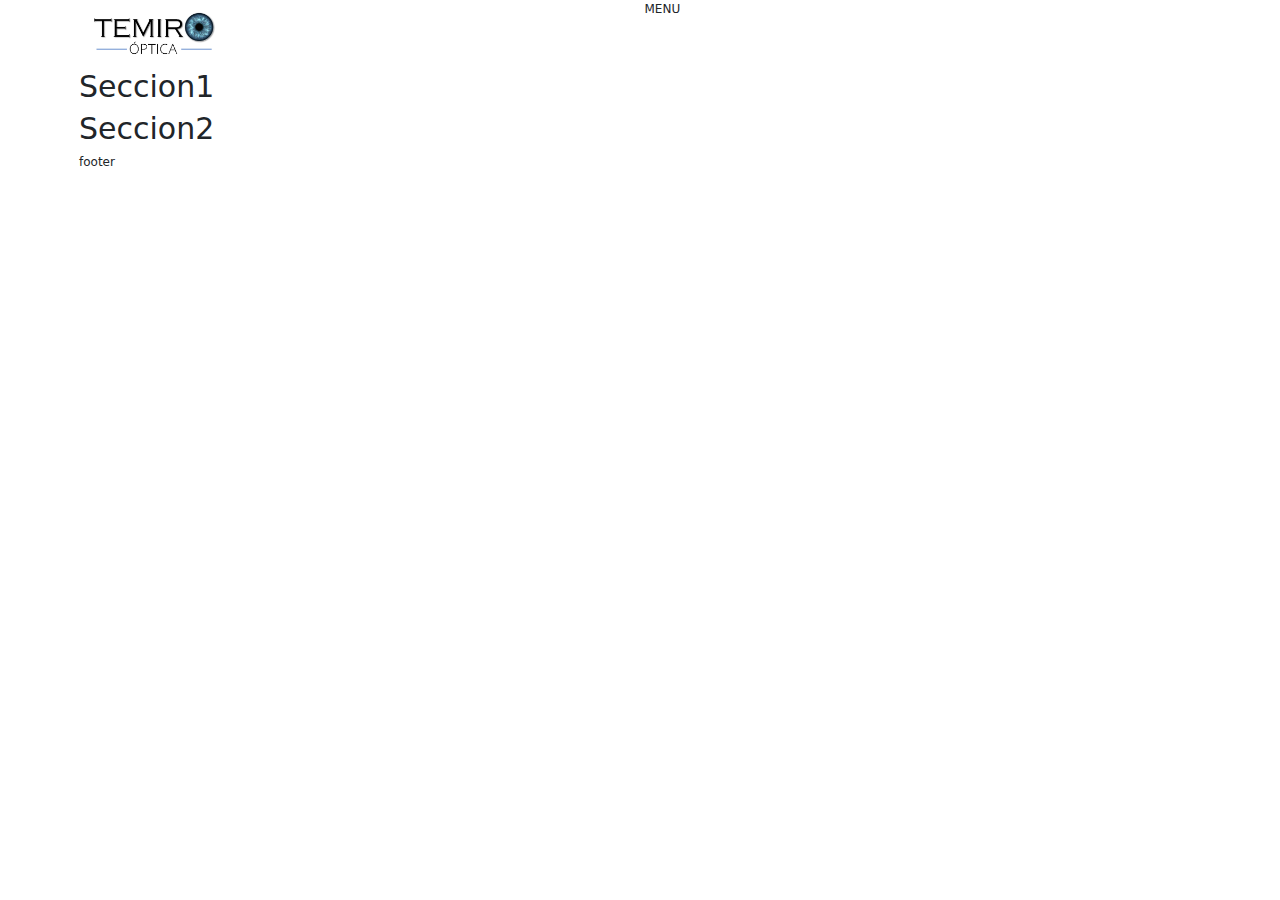
<file: frontend/plantilla.html>
<!DOCTYPE html>
<html lang="es">
<head>
    <meta charset="UTF-8">
    <meta name="viewport" content="width=device-width, initial-scale=1">

    <link rel="stylesheet" href="css/bootstrap-5.2.1.min.css">
    <link rel="stylesheet" href="css/estilos.css">
    <style type="text/css">
    </style>

    <title>Plantilla</title>
</head>
<body>
    <header class="container">
        <div class="row">
            <div class="col">
                <img src="img/marcaoptica.jpg" alt="Logo de Óptica Temiro" width=150>
            </div>
            <div class="col nav">
                <p>MENU</p>
            </div>
        </div>
    </header>

    <main class="container">
        <section class="row">
            <h1>Seccion1</h1>
        </section>
        <section class="row">
            <h1>Seccion2</h1>
        </section>
    </main>

    <footer class="container">
        <div class="row">
            <p>footer</p>
        </div>
    </footer>

    <script src="js/bootstrap-5.2.1.bundle.min.js"></script>
</body>
</html>
</file>
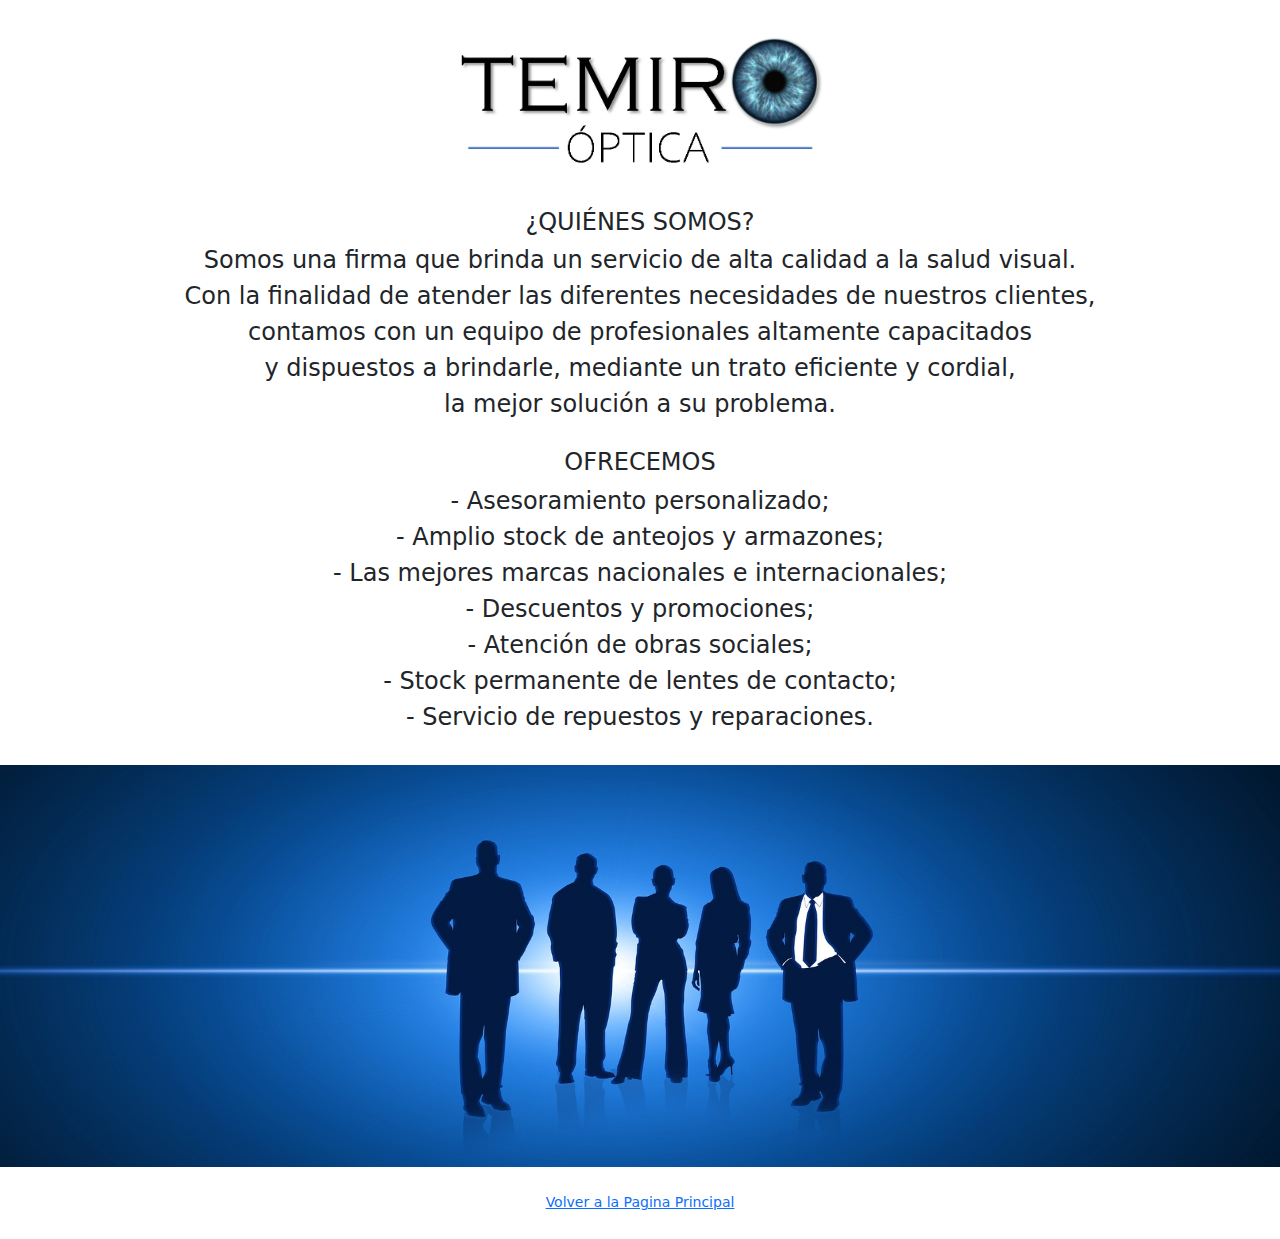
<file: frontend/quienes-somos.html>
<!DOCTYPE html>
<html>
<head>
    <meta charset="UTF-8">
    <meta name="viewport" content="width=device-width, initial-scale=1">
    
    <link rel="stylesheet" href="css/bootstrap-5.2.1.min.css">
    <link rel="stylesheet" href="css/estilos.css">
    
    <title>¿Quiénes Somos?</title>
</head>
<body class="QuienesSomos">
    <header class="headerSomos">
        <img class="logoSomos" src="img/marcaoptica.jpg" alt="Logo de Óptica Temiro">
    </header>
    
    <div class="text-img">        
    <h1 class="title-somos">¿QUIÉNES SOMOS?</h1>
    <p1 class="p1text-somos">Somos una firma que brinda un servicio de alta calidad a la salud visual. <br> Con la finalidad de atender las diferentes necesidades de nuestros clientes, <br> contamos con un equipo de profesionales altamente capacitados <br> y dispuestos a brindarle, mediante un trato eficiente y cordial, <br> la mejor solución a su problema.</p1>
    <h2 class="subtitle-somos">OFRECEMOS</h2>
    <p2 class="temiro-ofrece"> - Asesoramiento personalizado;<br>- Amplio stock de anteojos y armazones;<br>- Las mejores marcas nacionales e internacionales;<br>- Descuentos y promociones;<br>- Atención de obras sociales;<br>- Stock permanente de lentes de contacto;<br>- Servicio de repuestos y reparaciones. <br></p2>
        <img class="imgsomos" src="img/personal.jpg" alt="Imagen Ilustrativa">
    </div>
    <footer>
        <div class="footer-somos">
            <a href="index.html">Volver a la Pagina Principal</a>
        </div>
    </footer>
    
    <script src="js/bootstrap-5.2.1.bundle.min.js"></script>    
</body>
</html>
</file>
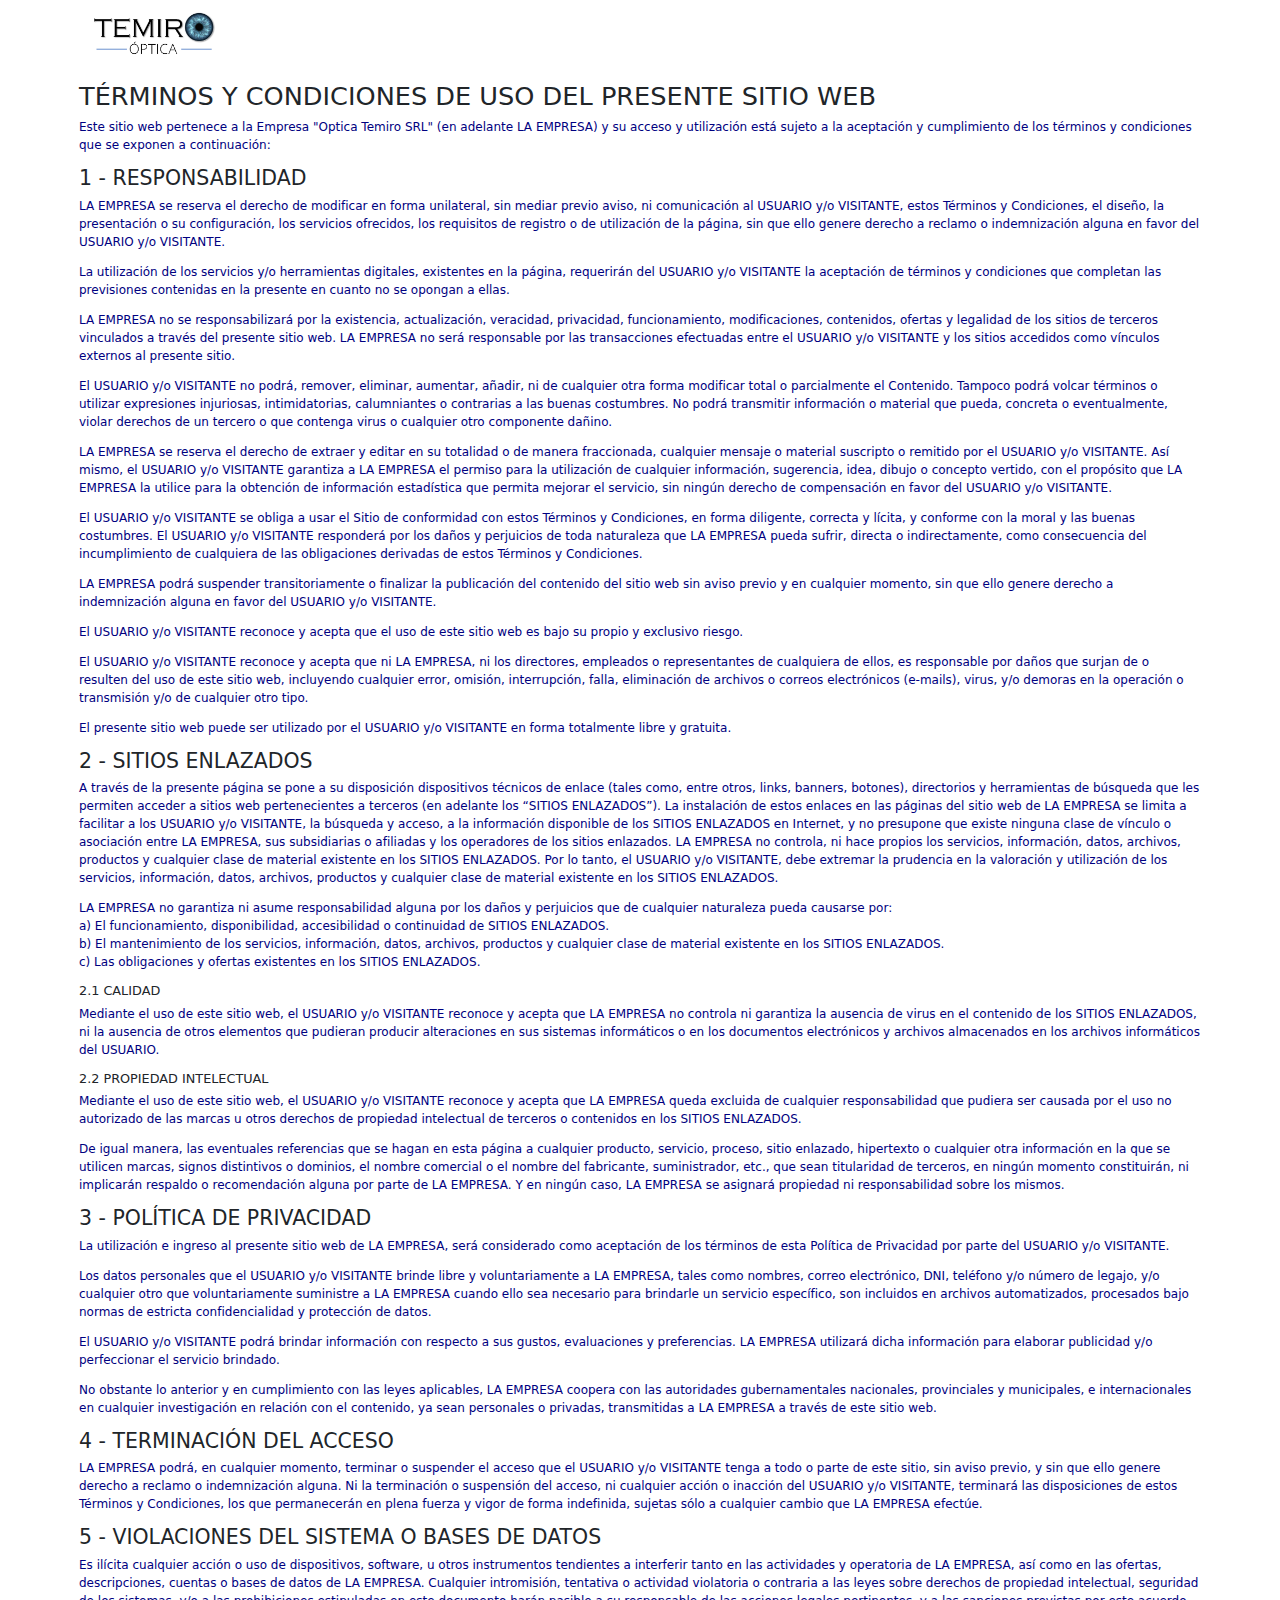
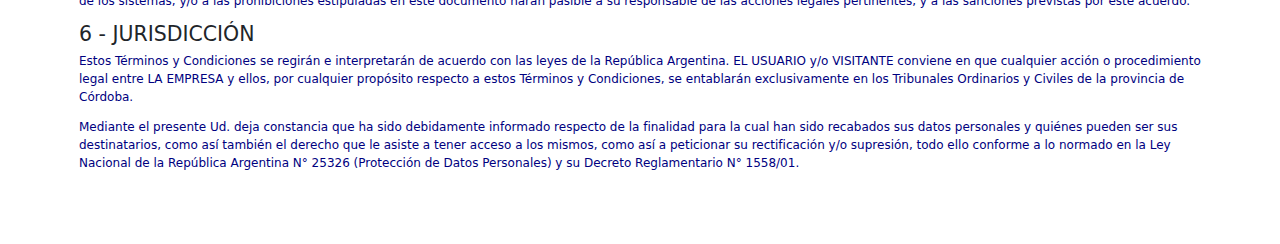
<file: frontend/terminos-condiciones.html>
<!DOCTYPE html>
<html lang="es">
<head>
    <meta charset="UTF-8">
    <meta name="viewport" content="width=device-width, initial-scale=1">
    
    <link rel="stylesheet" href="css/bootstrap-5.2.1.min.css">
    <link rel="stylesheet" href="css/estilos.css">    
    <style type="text/css">
        main h1 { font-size: 2vw; }
        main h2 { font-size: 1.6vw; }
        main h3 { font-size: 1.0vw; }
        main p { color: #000080;
                 background-color: #ffffff;
                 font-size: 1em; /* 12px/16=0.75em */
               }
    </style>
    
    <title>Terminos y Condiciones</title>
</head>
<body class="Terminos">
  <header class="container">
    <div class="row">
        <div class="col">
            <img src="img/marcaoptica.jpg" alt="Logo de Óptica Temiro" width=150> 
            <p></p>
        </div>        
    </div>
  </header>
  <main class="container">
    <section class="row">
    <h1>TÉRMINOS Y CONDICIONES DE USO DEL PRESENTE SITIO WEB</h1>
    <p>Este sitio web pertenece a la Empresa "Optica Temiro SRL" (en adelante LA EMPRESA) y su acceso y utilización está sujeto a la aceptación y cumplimiento de los términos y condiciones que se exponen a continuación:</p>
    </section>

    <section class="row">
    <h2>1 - RESPONSABILIDAD</h2>
    <p>LA EMPRESA se reserva el derecho de modificar en forma unilateral, sin mediar previo aviso, ni comunicación al USUARIO y/o VISITANTE, estos Términos y Condiciones, el diseño, la presentación o su configuración, los servicios ofrecidos, los requisitos de registro o de utilización de la página, sin que ello genere derecho a reclamo o indemnización alguna en favor del USUARIO y/o VISITANTE.</p>
    <p>La utilización de los servicios y/o herramientas digitales, existentes en la página, requerirán del USUARIO y/o VISITANTE la aceptación de términos y condiciones que completan las previsiones contenidas en la presente en cuanto no se opongan a ellas.</p>
    <p>LA EMPRESA no se responsabilizará por la existencia, actualización, veracidad, privacidad, funcionamiento, modificaciones, contenidos, ofertas y legalidad de los sitios de terceros vinculados a través del presente sitio web. LA EMPRESA no será responsable por las transacciones efectuadas entre el USUARIO y/o VISITANTE y los sitios accedidos como vínculos externos al presente sitio.</p>
    <p>El USUARIO y/o VISITANTE no podrá, remover, eliminar, aumentar, añadir, ni de cualquier otra forma modificar total o parcialmente el Contenido. Tampoco podrá volcar términos o utilizar expresiones injuriosas, intimidatorias, calumniantes o contrarias a las buenas costumbres. No podrá transmitir información o material que pueda, concreta o eventualmente, violar derechos de un tercero o que contenga virus o cualquier otro componente dañino.</p>
    <p>LA EMPRESA se reserva el derecho de extraer y editar en su totalidad o de manera fraccionada, cualquier mensaje o material suscripto o remitido por el USUARIO y/o VISITANTE. Así mismo, el USUARIO y/o VISITANTE garantiza a LA EMPRESA el permiso para la utilización de cualquier información, sugerencia, idea, dibujo o concepto vertido, con el propósito que LA EMPRESA la utilice para la obtención de información estadística que permita mejorar el servicio, sin ningún derecho de compensación en favor del USUARIO y/o VISITANTE.</p>
    <p>El USUARIO y/o VISITANTE se obliga a usar el Sitio de conformidad con estos Términos y Condiciones, en forma diligente, correcta y lícita, y conforme con la moral y las buenas costumbres. El USUARIO y/o VISITANTE responderá por los daños y perjuicios de toda naturaleza que LA EMPRESA pueda sufrir, directa o indirectamente, como consecuencia del incumplimiento de cualquiera de las obligaciones derivadas de estos Términos y Condiciones.</p>
    <p>LA EMPRESA podrá suspender transitoriamente o finalizar la publicación del contenido del sitio web sin aviso previo y en cualquier momento, sin que ello genere derecho a indemnización alguna en favor del USUARIO y/o VISITANTE.</p>
    <p>El USUARIO y/o VISITANTE reconoce y acepta que el uso de este sitio web es bajo su propio y exclusivo riesgo.</p>
    <p>El USUARIO y/o VISITANTE reconoce y acepta que ni LA EMPRESA, ni los directores, empleados o representantes de cualquiera de ellos, es responsable por daños que surjan de o resulten del uso de este sitio web, incluyendo cualquier error, omisión, interrupción, falla, eliminación de archivos o correos electrónicos (e-mails), virus, y/o demoras en la operación o transmisión y/o de cualquier otro tipo.</p>
    <p>El presente sitio web puede ser utilizado por el USUARIO y/o VISITANTE en forma totalmente libre y gratuita.</p>    
    </section>

    <section class="row">
    <h2>2 - SITIOS ENLAZADOS</h2>
    <p>A través de la presente página se pone a su disposición dispositivos técnicos de enlace (tales como, entre otros, links, banners, botones), directorios y herramientas de búsqueda que les permiten acceder a sitios web pertenecientes a terceros (en adelante los “SITIOS ENLAZADOS”). La instalación de estos enlaces en las páginas del sitio web de LA EMPRESA se limita a facilitar a los USUARIO y/o VISITANTE, la búsqueda y acceso, a la información disponible de los SITIOS ENLAZADOS en Internet, y no presupone que existe ninguna clase de vínculo o asociación entre LA EMPRESA, sus subsidiarias o afiliadas y los operadores de los sitios enlazados. LA EMPRESA no controla, ni hace propios los servicios, información, datos, archivos, productos y cualquier clase de material existente en los SITIOS ENLAZADOS. Por lo tanto, el USUARIO y/o VISITANTE, debe extremar la prudencia en la valoración y utilización de los servicios, información, datos, archivos, productos y cualquier clase de material existente en los SITIOS ENLAZADOS.</p>
    <p>LA EMPRESA no garantiza ni asume responsabilidad alguna por los daños y perjuicios que de cualquier naturaleza pueda causarse por:<br>
    a) El funcionamiento, disponibilidad, accesibilidad o continuidad de SITIOS ENLAZADOS.<br>
    b) El mantenimiento de los servicios, información, datos, archivos, productos y cualquier clase de material existente en los SITIOS ENLAZADOS.<br>
    c) Las obligaciones y ofertas existentes en los SITIOS ENLAZADOS.</p>

    <h3>2.1 CALIDAD</h3>
    <p>Mediante el uso de este sitio web, el USUARIO y/o VISITANTE reconoce y acepta que LA EMPRESA no controla ni garantiza la ausencia de virus en el contenido de los SITIOS ENLAZADOS, ni la ausencia de otros elementos que pudieran producir alteraciones en sus sistemas informáticos o en los documentos electrónicos y archivos almacenados en los archivos informáticos del USUARIO.</p>

    <h3>2.2 PROPIEDAD INTELECTUAL</h3>
    <p>Mediante el uso de este sitio web, el USUARIO y/o VISITANTE reconoce y acepta que LA EMPRESA queda excluida de cualquier responsabilidad que pudiera ser causada por el uso no autorizado de las marcas u otros derechos de propiedad intelectual de terceros o contenidos en los SITIOS ENLAZADOS.</p>

    <p>De igual manera, las eventuales referencias que se hagan en esta página a cualquier producto, servicio, proceso, sitio enlazado, hipertexto o cualquier otra información en la que se utilicen marcas, signos distintivos o dominios, el nombre comercial o el nombre del fabricante, suministrador, etc., que sean titularidad de terceros, en ningún momento constituirán, ni implicarán respaldo o recomendación alguna por parte de LA EMPRESA. Y en ningún caso, LA EMPRESA se asignará propiedad ni responsabilidad sobre los mismos.</p>    
    </section>

    <section class="row">
    <h2>3 - POLÍTICA DE PRIVACIDAD</h2>
    <p>La utilización e ingreso al presente sitio web de LA EMPRESA, será considerado como aceptación de los términos de esta Política de Privacidad por parte del USUARIO y/o VISITANTE.</p>
    <p>Los datos personales que el USUARIO y/o VISITANTE brinde libre y voluntariamente a LA EMPRESA, tales como nombres, correo electrónico, DNI, teléfono y/o número de legajo, y/o cualquier otro que voluntariamente suministre a LA EMPRESA cuando ello sea necesario para brindarle un servicio específico, son incluidos en archivos automatizados, procesados bajo normas de estricta confidencialidad y protección de datos.</p>
    <p>El USUARIO y/o VISITANTE podrá brindar información con respecto a sus gustos, evaluaciones y preferencias. LA EMPRESA utilizará dicha información para elaborar publicidad y/o perfeccionar el servicio brindado.</p>
    <p>No obstante lo anterior y en cumplimiento con las leyes aplicables, LA EMPRESA coopera con las autoridades gubernamentales nacionales, provinciales y municipales, e internacionales en cualquier investigación en relación con el contenido, ya sean personales o privadas, transmitidas a LA EMPRESA a través de este sitio web.</p>
    </section>

    <section class="row">
    <h2>4 - TERMINACIÓN DEL ACCESO</h2>
    <p>LA EMPRESA podrá, en cualquier momento, terminar o suspender el acceso que el USUARIO y/o VISITANTE tenga a todo o parte de este sitio, sin aviso previo, y sin que ello genere derecho a reclamo o indemnización alguna. Ni la terminación o suspensión del acceso, ni cualquier acción o inacción del USUARIO y/o VISITANTE, terminará las disposiciones de estos Términos y Condiciones, los que permanecerán en plena fuerza y vigor de forma indefinida, sujetas sólo a cualquier cambio que LA EMPRESA efectúe.</p>    
    </section>

    <section class="row">
    <h2>5 - VIOLACIONES DEL SISTEMA O BASES DE DATOS</h2>
    <p>Es ilícita cualquier acción o uso de dispositivos, software, u otros instrumentos tendientes a interferir tanto en las actividades y operatoria de LA EMPRESA, así como en las ofertas, descripciones, cuentas o bases de datos de LA EMPRESA. Cualquier intromisión, tentativa o actividad violatoria o contraria a las leyes sobre derechos de propiedad intelectual, seguridad de los sistemas, y/o a las prohibiciones estipuladas en este documento harán pasible a su responsable de las acciones legales pertinentes, y a las sanciones previstas por este acuerdo.</p>    
    </section>

    <section class="row">
    <h2>6 - JURISDICCIÓN</h2>
    <p>Estos Términos y Condiciones se regirán e interpretarán de acuerdo con las leyes de la República Argentina. EL USUARIO y/o VISITANTE conviene en que cualquier acción o   procedimiento legal entre LA EMPRESA y ellos, por cualquier propósito respecto a estos Términos y Condiciones, se entablarán exclusivamente en los Tribunales Ordinarios y Civiles de la provincia de Córdoba.</p>
    <p>Mediante el presente Ud. deja constancia que ha sido debidamente informado respecto de la finalidad para la cual han sido recabados sus datos personales y quiénes pueden ser sus destinatarios, como así también el derecho que le asiste a tener acceso a los mismos, como así a peticionar su rectificación y/o supresión, todo ello conforme a lo normado en la Ley Nacional de la República Argentina N° 25326 (Protección de Datos Personales) y su Decreto Reglamentario N° 1558/01.</p>
    <p><br><br></p>
    </section>
  </main>
  <footer class="container">
    <div class="row">
        <p></p>
    </div>
  </footer>
  
  <script src="js/bootstrap-5.2.1.bundle.min.js"></script>
</body>
</html>
</file>
<file: frontend/css/index.css>
.text {
  color: #3e86c9 !important;
}

#header img {
  width: 80px;
}

#main .carousel-inner img {
  max-height: 70vh;
  object-fit: cover;
  filter: grayscale(70%);
}

#carousel {
  position: relative;
}

#carousel .overlay {
  position: absolute;
  top: 0;
  bottom: 0;
  left: 0;
  right: 0;
  background-color: rgba(0, 0, 0, 0.5);
  color: white;
}

#carousel .overlay .container,
#carousel .overlay .row {
  height: 100%;
}

#place-time {
  background-color: #343a40;
  color: white;
}

#place-time img {
  max-width: 100%;
}

#footer {
  background: linear-gradient(90deg,#1c3643,#273b47 25%,#1e5372);
}

#footer a {
  color: white;
}
</file>
<file: frontend/css/estilos.css>
@font-face {
    font-family: 'roboto';
    src: url('fuentes/Roboto/Roboto-Regular.ttf') format('truetype');
}
*{
    margin: 0px;
    padding: 0px;
    box-sizing: border-box;
  }
html {
    font-size: 12px;
  }
:root {
    --white: #ffffffff;
    --celeste: #78baeb;
    --verde: #51f576;
    --azul: #0a6bf2;
    --gris: #24303c;
    --negro: #000000;
    --veryBig: calc(1em + 1vw);
    --big: calc(0.26em + 1vw);
    --medium: calc(0.22em + 1vw);
    --small: calc(0.16em + 1vw);
    --verysmall: calc(0.12em + 1vw);
  }

.bodyContacto{
    display: block;
    margin: 8px;
}

.headerContacto{
    background-color: #BBBBBB;
    padding: 20px 0;
}

.cajaContacto{
    width: 940px;
    position: relative;
    margin: 0 auto;
}

.logoContacto{
    width: 35%;
    text-align: -webkit-center;  
}

.mainContacto{
    width: 940px;
    margin: 0 auto;
    display: block;   
}

.formContacto{
    margin: 40px 0;
}

form label, form legend{
    display: block;
    font-size: 20px;
    margin: 0 0 10px;
}

.input-padron{
    display: block;
    margin: 0 0 20px;
    padding: 10px 25px;
    width: 50%;
}

.checkbox{
    margin:20px 0;
}

.enviar{
    width: 40%;
    padding: 15px 0;
    font-size: 18px;
    font-weight: bold;
    color:white;
    background: orange;
    border:none;
    border-radius: 5px;
    transition: 1s all;
    cursor:pointer;
}

.enviar:hover{
    background: darkorange;
    transform: scale(1.2);
}

.tableContacto{
    margin: 40px 40px;
}

thead{
    background: #555555;
    color:white;
    font-weight: bold;
}

td,th{
    border: 1px solid #000000;
    padding: 8px 15px;
}

.footerContacto{
    text-align: center;
    padding:40px;
}

.copyrightContacto{
    color:#FFFFFF;
    font-size: 13px;
    margin:20px;
    text-align: center;
}

.headerSomos{
    text-align: -webkit-center;
    font-size: large;
}


.logoSomos{
    width: 35%;
    text-align: -webkit-center;
}

.imgsomos{
    margin-top: 2%;
    width: 100%;
    text-align: -webkit-center;
    padding-top: 5px;
}

.title-somos{
    font-size: x-large;
    text-align: -webkit-center;
}

.p1text-somos{
    font-size: x-large;
    text-align: -webkit-center;
    margin-bottom: 2%;
    
}

.text-img{
    background-color: var(--white);
    text-align: -webkit-center;
}

.subtitle-somos{
    margin-top: 2%;
    font-size: x-large;
    text-align: -webkit-center;
}

.temiro-ofrece{
    text-align: -webkit-center;
    align-items: center;
    font-size: x-large;
}

.footer-somos {
    text-align: -webkit-center;
    margin-top: 2%;
    margin-bottom: 2%;
    font-size: 14px;
}

.Terminos{
    background-color: var(--white);
}

.logoFAQ{
    width: 25%;
    margin-top: 3%;
}

.title-FAQ{
    margin: 3%;
    font-size: var(--veryBig);
}

.FAQ{
    background-color: var(--white);
    display:flexbox;
    align-items: center;
    text-align: center;
}

.contenedor-FAQ{
    height: 60%;
    margin: 0%;
 
}

 .contenido-FAQ{
    margin-left: 10%;
    width: 77%;
    background-color: var(--white);
    display: flex;
    justify-content:center;
    align-items: flex-start;
    font-size: var(--medium);
    text-align: left;
 }

 .footer-faq{
    margin-top: 5%;
    font-size: var(--medium);
}

@media only screen and (min-width: 360px) and (max-width: 992px) {

    .logoFAQ{
        width: 35%;
        margin-top: 3%;
    }
    .title-FAQ{
        margin: 3%;
        font-size: 20px;
    }
    .FAQ{
        background-color: var(--celeste);
        display:flexbox;
        align-items: center;
        text-align: center;
    }
    .contenedor-FAQ{
        height: 60%;
        margin: 0%;
      
    
     }
     .contenido-FAQ{
        margin-left: 10%;
        width: 77%;
        height: 60%;
        background-color: var(--celeste);
        display: flex;
        justify-content:center;
        align-items: flex-start;
        font-size: 14px;
     }
    .footer-faq{
        margin-top: 5%;
        font-size: 14px;
    }
    

}
</file>
<file: frontend/css/Style Formulario Registro .css>
:root {
  --white: #ffffffff;
  --celeste: #78baeb;
  --verde: #51f576
  --azul: #0a6bf2;
  --gris: #24303c;
  --negro: #000000;
  --big: 22px;
  --medium: 18px;
  --small: 14px;
  --verysmall: 10px;
}
* {
  margin: 0;
  padding: 0;
  box-sizing: border-box;
}

body {
  background-color: var(--azul);
}

.form-register {
  width: 400px;
  background: var(--celeste);
  padding: 30px;
  margin: auto;
  margin-top: 100px;
  border-radius: 4px;
  font-family: 'Roboto';
  color: rgb(5, 3, 3);
  box-shadow: 7px 13px 37px var(--negro);
}

.form-register h4 {
  font-size: var(--big);
  margin-bottom: 20px;
}

.controls {
  width: 100%;
  background: var(--gris);
  padding: 10px;
  border-radius: 4px;
  margin-bottom: 16px;
  border: 1px solid var(--azul);
  font-family: 'roboto';
  font-size: var(--medium);
  color: var(--white);
}

.form-register p {
  height: 40px;
  text-align: center;
  font-size: var(--medium);
  line-height: 40px;
}

.form-register a {
  color: var(--negro);
  text-decoration: none;
}

.form-register a:hover {
  color: var(--verde);
  text-decoration: underline;
}

.form-register .botons {
  width: 100%;
  background: var(--azul);
  border: none;
  padding: 12px;
  color: var(--white);
  margin: 16px 0;
  font-size: var(--small);
}
</file>
<file: frontend/css/formulario-registro.css>
:root {
  --white: #ffffffff;
  --celeste: #78baeb;
  --verde: #51f576
  --azul: #0a6bf2;
  --gris: #24303c;
  --negro: #000000;
  --big: 22px;
  --medium: 18px;
  --small: 14px;
  --verysmall: 10px;
}

* {
  margin: 0;
  padding: 0;
  box-sizing: border-box;
}

body {
  background-color: var(--azul);
}

h4{
  text-align: center;
}

.form-register {
  width: min(25rem, 100%);
  background: var(--celeste);
  padding: 30px;
  margin: auto;
  margin-top: 100px;
  border-radius: 4px;
  font-family: 'Roboto';
  color: rgb(5, 3, 3);
  box-shadow: 7px 13px 37px var(--negro);
}

.form-register h4 {
  font-size: var(--big);
  margin-bottom: 20px;
}

.controls {
  width: 100%;
  background: var(--gris);
  padding: 10px;
  border-radius: 4px;
  margin-bottom: 16px;
  border: 1px solid var(--azul);
  font-family: 'roboto';
  font-size: var(--medium);
  color: var(--white);
}

.form-register p {
  height: 40px;
  text-align: center;
  font-size: var(--medium);
  line-height: 40px;
}

.form-register a {
  color: var(--negro);
  text-decoration: none;
}

.form-register a:hover {
  color: var(--verde);
  text-decoration: underline;
}

.form-register .btn {
            width: 250px;
	    color: cornsilk;
	    text-transform: uppercase;
	    border: 0;
	    background: none;
	    display: block;
	    margin: 30px auto;
	    padding: 15px 10px;
	    text-align: center;
	    border: 1.5px solid rgb(47, 12, 245);
	    outline: none;
	    border-radius: 15px;
	    transition: 0.25s;
}


/*VALIDACION REGISTRO*/
.invalid{
  border: solid 1px red;
  box-shadow: 0 0 1px red;
}

.error{
  color: red;
  display: block;
  margin-top: 0 !important;
}
</file>
<file: frontend/css/login.css>
:root {
  --white: #ffffffff;
  --celeste: #78baeb;
  --verde: #51f576
  --azul: #0a6bf2;
  --gris: #24303c;
  --negro: #000000;
  --big: 22px;
  --medium: 18px;
  --small: 14px;
  --verysmall: 10px;
}

* {
  margin: 0;
  padding: 0;
  box-sizing: border-box;
}

.form-title {
  text-align: center;
  font-size: var(--big);
  margin-bottom: 20px; 
}

.form-box {
  width: min(30rem, 100%);
  background: var(--celeste);
  padding: 30px;
  margin: auto;
  margin-top: 100px;
  border-radius: 4px;
  font-family: 'Roboto';
  color: rgb(5, 3, 3);
  box-shadow: 7px 13px 37px var(--negro);
}

.transfor {
  width: 100%;
  background: var(--gris);
  padding: 10px;
  border-radius: 4px;
  margin-bottom: 16px;
  border: 1px solid var(--azul);
  font-family: 'roboto';
  font-size: var(--medium);
  color: var(--white);
}

.form-box .btn {
    width: min(30rem, 100%);
    color: cornsilk;
    text-transform: uppercase;
    border: 0;
    background: none;
    display: block;
    margin: 30px auto;
    padding: 15px 10px;
    text-align: center;
    border: 1.5px solid rgb(47, 12, 245);
    outline: none;
    border-radius: 15px;
    transition: 0.25s;
}

p{
  height: 10px;
  padding-bottom: 10px;
  text-align: center;
  font-size: var(--medium);
  line-height: 20px;
  display: block;
}

.enlace{
    
    color: #0a6bf2;
    text-transform: uppercase;
    text-decoration: none;
    font-weight: bold;
}
@media (max-width: 430px) {

  .form-box {
    height: 400px;
  }

  .btn{
    width: 100%;
  }
  .enlace {
      margin: 20px;
   }
}
</file>
<file: frontend/css/pedido-usuarios.css>
.container {
  padding: 30px 0;
  
}
/* Falta agregar paleta de colores */
</file>
